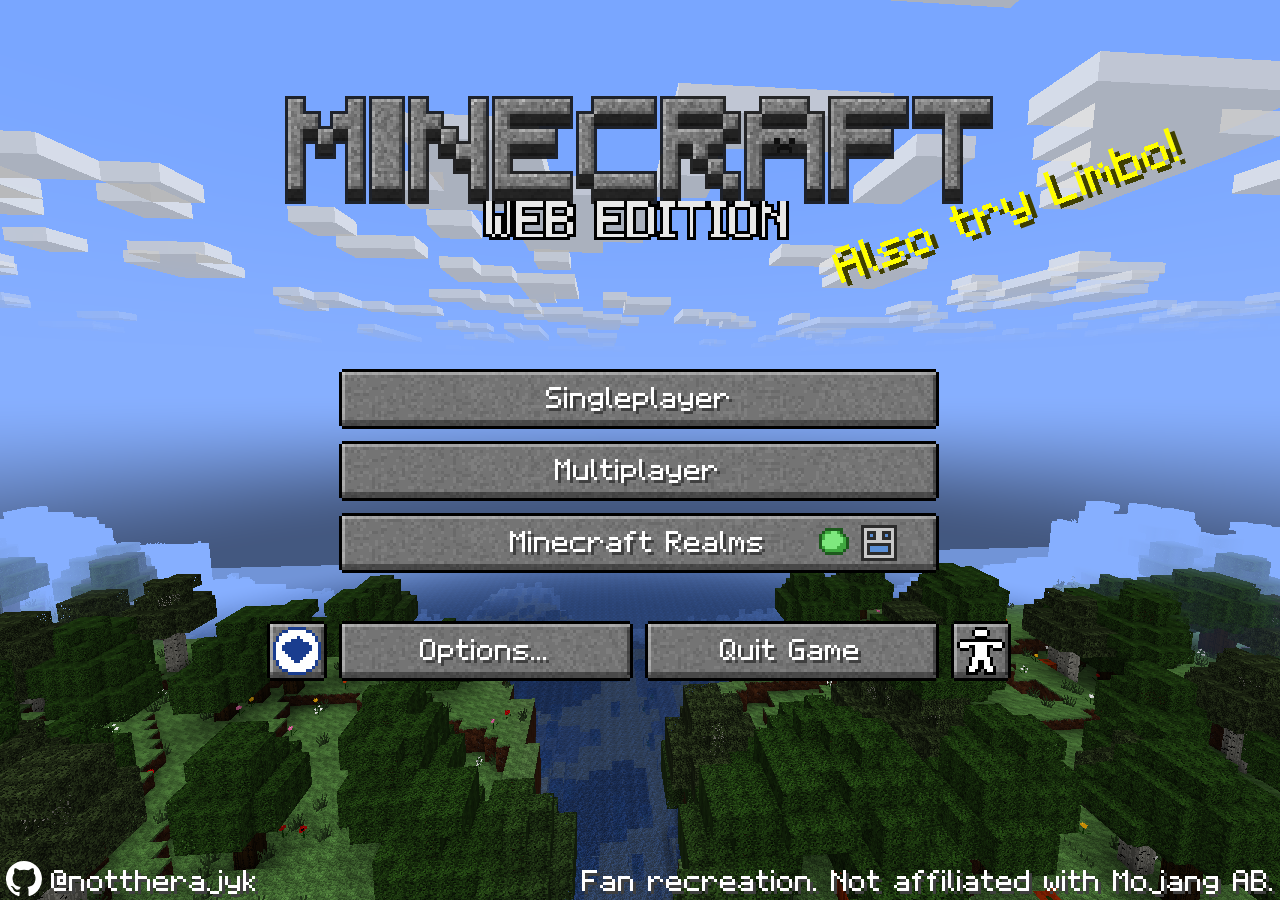
<file: index.html>
<!DOCTYPE html>
<html lang="en">
<head>
<meta charset="utf-8">
<title>Minecraft Web Edition</title>
<meta name="viewport" content="width=device-width, initial-scale=1.0, maximum-scale=1.0, user-scalable=no, viewport-fit=cover">
<link rel="stylesheet" href="css/style.css">
</head>
<body>
<canvas id="game"></canvas>
<canvas id="crosshair" width="30" height="30"></canvas>
<canvas id="gui"></canvas>
<script src="js/lib/three.min.js"></script>
<script src="js/core/util.js"></script>
<script src="js/core/noise.js"></script>
<script src="js/world/blocks.js"></script>
<script src="js/world/biomes.js"></script>
<script src="js/gfx/texgen.js"></script>
<script src="js/core/font.js"></script>
<script src="js/gfx/sprites.js"></script>
<script src="js/gfx/items.js"></script>
<script src="js/core/audio.js"></script>
<script src="js/core/input.js"></script>
<script src="js/gfx/shaders.js"></script>
<script src="js/gfx/sky.js"></script>
<script src="js/world/worker.js"></script>
<script src="js/world/world.js"></script>
<script src="js/entities/entity.js"></script>
<script src="js/entities/player.js"></script>
<script src="js/entities/mobs.js"></script>
<script src="js/ui/gui.js"></script>
<script src="js/ui/hud.js"></script>
<script src="js/ui/chat.js"></script>
<script src="js/ui/screens.js"></script>
<script src="js/ui/inventory.js"></script>
<script src="js/ui/touch.js"></script>
<script src="js/game.js"></script>
<script>
// Packaging guard: if the game files next to this page did not load (almost always because the
// ZIP was opened without extracting it first), explain what to do instead of showing a blank page.
(function () {
  if (window.THREE) return;
  var d = document.createElement('div');
  d.style.cssText = 'position:fixed;top:0;left:0;right:0;bottom:0;z-index:2147483647;background:#0b0f16;color:#fff;' +
    'font:16px/1.55 "Segoe UI",Arial,sans-serif;display:flex;align-items:center;justify-content:center;text-align:center;padding:24px';
  d.innerHTML = '<div style="max-width:600px">' +
    '<div style="font-size:30px;font-weight:700;margin-bottom:14px">Almost there!</div>' +
    '<p style="margin:0 0 12px">The game files that belong next to this page could not be loaded. ' +
    'That usually means the ZIP was opened without being extracted first.</p>' +
    '<p style="margin:0 0 12px"><b>Fix:</b> right-click the ZIP file and choose <b>Extract All&hellip;</b> ' +
    '(on a Mac, double-click the ZIP), then open <b>index.html</b> inside the extracted folder.</p>' +
    '<p style="margin:0;opacity:.7">Chrome or Edge recommended.</p></div>';
  document.body.appendChild(d);
})();
</script>
</body>
</html>
</file>
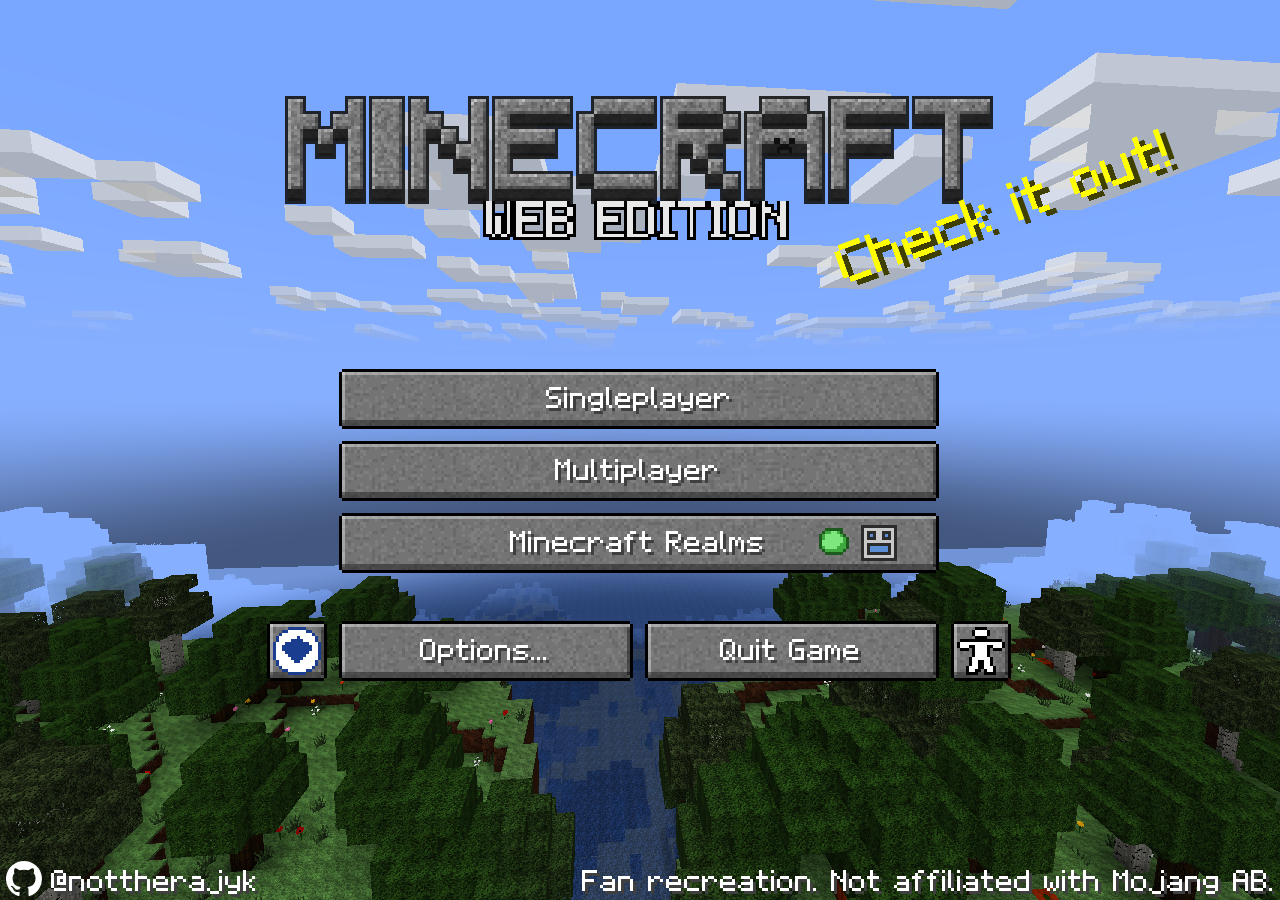
<file: Minecraft.html>
<!DOCTYPE html>
<html lang="en">
<head>
<meta charset="utf-8">
<title>Minecraft Web Edition</title>
<meta name="viewport" content="width=device-width, initial-scale=1.0, maximum-scale=1.0, user-scalable=no, viewport-fit=cover">
<link rel="stylesheet" href="css/style.css">
</head>
<body>
<canvas id="game"></canvas>
<canvas id="crosshair" width="30" height="30"></canvas>
<canvas id="gui"></canvas>
<script src="js/lib/three.min.js"></script>
<script src="js/core/util.js"></script>
<script src="js/core/noise.js"></script>
<script src="js/world/blocks.js"></script>
<script src="js/world/biomes.js"></script>
<script src="js/gfx/texgen.js"></script>
<script src="js/core/font.js"></script>
<script src="js/gfx/sprites.js"></script>
<script src="js/gfx/items.js"></script>
<script src="js/core/audio.js"></script>
<script src="js/core/input.js"></script>
<script src="js/gfx/shaders.js"></script>
<script src="js/gfx/sky.js"></script>
<script src="js/world/worker.js"></script>
<script src="js/world/world.js"></script>
<script src="js/entities/entity.js"></script>
<script src="js/entities/player.js"></script>
<script src="js/entities/mobs.js"></script>
<script src="js/ui/gui.js"></script>
<script src="js/ui/hud.js"></script>
<script src="js/ui/chat.js"></script>
<script src="js/ui/screens.js"></script>
<script src="js/ui/inventory.js"></script>
<script src="js/ui/touch.js"></script>
<script src="js/game.js"></script>
<script>
// Packaging guard: if the game files next to this page did not load (almost always because the
// ZIP was opened without extracting it first), explain what to do instead of showing a blank page.
(function () {
  if (window.THREE) return;
  var d = document.createElement('div');
  d.style.cssText = 'position:fixed;top:0;left:0;right:0;bottom:0;z-index:2147483647;background:#0b0f16;color:#fff;' +
    'font:16px/1.55 "Segoe UI",Arial,sans-serif;display:flex;align-items:center;justify-content:center;text-align:center;padding:24px';
  d.innerHTML = '<div style="max-width:600px">' +
    '<div style="font-size:30px;font-weight:700;margin-bottom:14px">Almost there!</div>' +
    '<p style="margin:0 0 12px">The game files that belong next to this page could not be loaded. ' +
    'That usually means the ZIP was opened without being extracted first.</p>' +
    '<p style="margin:0 0 12px"><b>Fix:</b> right-click the ZIP file and choose <b>Extract All&hellip;</b> ' +
    '(on a Mac, double-click the ZIP), then open <b>Minecraft.html</b> inside the extracted folder.</p>' +
    '<p style="margin:0;opacity:.7">Chrome or Edge recommended.</p></div>';
  document.body.appendChild(d);
})();
</script>
</body>
</html>
</file>
<file: css/style.css>
html, body {
  margin: 0;
  padding: 0;
  width: 100%;
  height: 100%;
  overflow: hidden;
  background: #000;
  touch-action: none;
  user-select: none;
  -webkit-user-select: none;
  -webkit-touch-callout: none;
  -webkit-tap-highlight-color: transparent;
}

body {
  cursor: default;
}

canvas {
  display: block;
}

#game {
  position: fixed;
  left: 0;
  top: 0;
  width: 100%;
  height: 100%;
  image-rendering: pixelated;
}

#gui {
  position: fixed;
  left: 0;
  top: 0;
  width: 100%;
  height: 100%;
  pointer-events: none;
  image-rendering: pixelated;
  image-rendering: crisp-edges;
}

#crosshair {
  position: fixed;
  left: 50%;
  top: 50%;
  transform: translate(-50%, -50%);
  pointer-events: none;
  mix-blend-mode: difference;
  image-rendering: pixelated;
  display: none;
}

/* Touch Controls - Modern Bedrock Edition Layout */
.touch-btn {
  background: rgba(0, 0, 0, 0.42);
  border: 2px solid rgba(255, 255, 255, 0.28);
  box-shadow: inset 1px 1px 0 rgba(255, 255, 255, 0.3), inset -1px -1px 0 rgba(0, 0, 0, 0.6), 0 3px 8px rgba(0, 0, 0, 0.45);
  backdrop-filter: blur(3px);
  -webkit-backdrop-filter: blur(3px);
  color: #ffffff;
  border-radius: 8px;
  display: flex;
  align-items: center;
  justify-content: center;
  cursor: pointer;
  outline: none;
  transition: background 0.1s ease, transform 0.08s ease, border-color 0.1s ease;
  user-select: none;
  -webkit-user-select: none;
  -webkit-tap-highlight-color: transparent;
  padding: 0;
}

.touch-icon {
  display: block;
  pointer-events: none;
  filter: drop-shadow(1px 1px 1px rgba(0, 0, 0, 0.85));
}

.touch-btn:active, .touch-btn.active {
  background: rgba(255, 255, 255, 0.38);
  border-color: #80ff20;
  transform: scale(0.93);
  box-shadow: inset 1px 1px 3px rgba(0, 0, 0, 0.8), 0 0 10px rgba(128, 255, 32, 0.5);
}

/* Top Center Bar */
.touch-topbar-center {
  position: absolute;
  top: 10px;
  left: 50%;
  transform: translateX(-50%);
  display: flex;
  gap: 10px;
  pointer-events: auto;
  z-index: 10001;
}

.touch-btn-sq {
  width: 44px;
  height: 44px;
  border-radius: 8px;
}

/* Bottom Left Joystick */
.touch-joystick-zone {
  position: absolute;
  bottom: 24px;
  left: 24px;
  width: 124px;
  height: 124px;
  pointer-events: auto;
  touch-action: none;
  user-select: none;
  -webkit-user-select: none;
  z-index: 10001;
}

.touch-joystick-base {
  position: relative;
  width: 100%;
  height: 100%;
  border-radius: 14px;
  background: rgba(0, 0, 0, 0.36);
  border: 2px solid rgba(255, 255, 255, 0.22);
  box-shadow: inset 1px 1px 0 rgba(255, 255, 255, 0.15), inset -1px -1px 0 rgba(0, 0, 0, 0.6), 0 4px 10px rgba(0, 0, 0, 0.4);
  backdrop-filter: blur(3px);
  -webkit-backdrop-filter: blur(3px);
}

.touch-joystick-knob {
  width: 48px;
  height: 48px;
  border-radius: 8px;
  background: rgba(50, 55, 50, 0.7);
  border: 2px solid rgba(0, 0, 0, 0.65);
  box-shadow: inset 1px 1px 0 rgba(255, 255, 255, 0.35), inset -1px -1px 0 rgba(0, 0, 0, 0.5), 0 2px 6px rgba(0, 0, 0, 0.5);
  position: absolute;
  left: calc(50% - 24px);
  top: calc(50% - 24px);
  pointer-events: none;
  transition: transform 0.03s linear;
}

/* Bottom Center Inventory Button (...) */
.touch-btn-dots {
  position: absolute;
  z-index: 10001;
  border-radius: 6px;
  pointer-events: auto;
}

/* Right Side Action Cluster */
.touch-action-cluster {
  position: absolute;
  bottom: 20px;
  right: 20px;
  width: 116px;
  height: 168px;
  pointer-events: auto;
  z-index: 10001;
}

.touch-btn-action {
  position: absolute;
  width: 48px;
  height: 48px;
  border-radius: 8px;
}

/* Right column */
.touch-jump {
  top: 0;
  right: 0;
}

.touch-sneak {
  top: 56px;
  right: 0;
}

.touch-interact {
  top: 112px;
  right: 0;
}

/* Left column */
.touch-sprint {
  top: 40px;
  left: 0;
}

.touch-attack {
  top: 112px;
  left: 0;
}

@media (max-height: 500px) {
  .touch-joystick-zone {
    width: 108px !important;
    height: 108px !important;
    bottom: 10px !important;
    left: 10px !important;
  }
  .touch-joystick-knob {
    width: 42px !important;
    height: 42px !important;
    left: calc(50% - 21px) !important;
    top: calc(50% - 21px) !important;
  }
  .touch-action-cluster {
    width: 102px !important;
    height: 148px !important;
    bottom: 10px !important;
    right: 10px !important;
  }
  .touch-btn-action {
    width: 42px !important;
    height: 42px !important;
  }
  .touch-sneak {
    top: 48px !important;
  }
  .touch-interact {
    top: 96px !important;
  }
  .touch-sprint {
    top: 36px !important;
  }
  .touch-attack {
    top: 96px !important;
  }
  .touch-btn-sq {
    width: 38px !important;
    height: 38px !important;
  }
}
</file>
